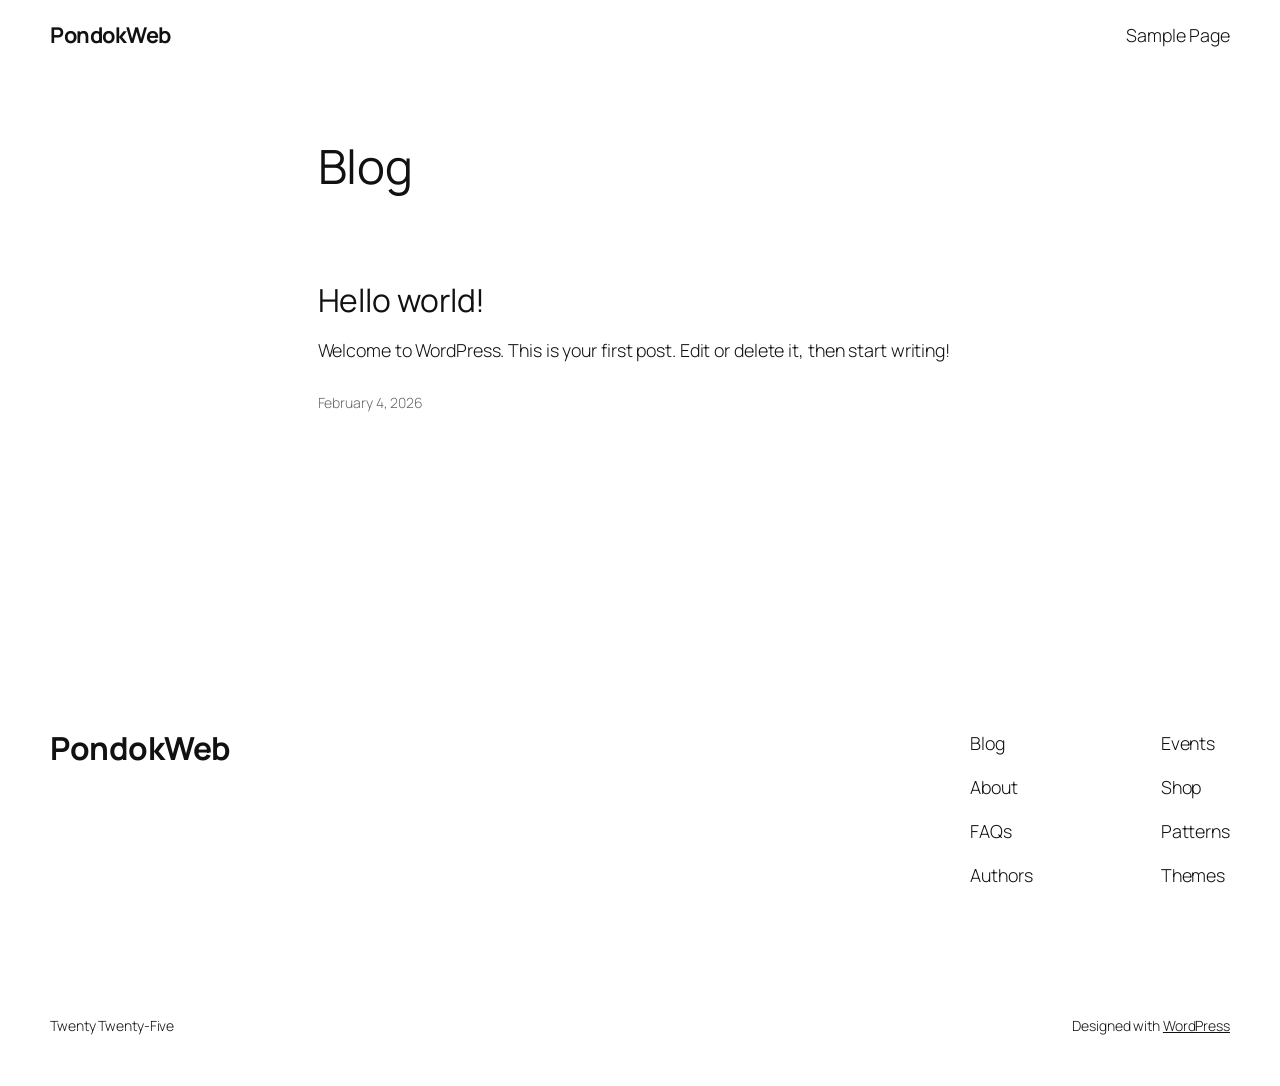
<file: index.html>
<!DOCTYPE html>
<html lang="en-US">
<head><meta charset="UTF-8">
	
	<meta name="viewport" content="width=device-width, initial-scale=1">
<meta name="robots" content="max-image-preview:large">
	<style>img:is([sizes="auto" i], [sizes^="auto," i]) { contain-intrinsic-size: 3000px 1500px }</style>
	<title>PondokWeb</title>
<link rel="alternate" type="application/rss+xml" title="PondokWeb » Feed" href="https://fathrma.github.io/pondokweb/index.php/feed/">
<link rel="alternate" type="application/rss+xml" title="PondokWeb » Comments Feed" href="https://fathrma.github.io/pondokweb/index.php/comments/feed/">
<script>
window._wpemojiSettings = {"baseUrl":"https:\/\/s.w.org\/images\/core\/emoji\/16.0.1\/72x72\/","ext":".png","svgUrl":"https:\/\/s.w.org\/images\/core\/emoji\/16.0.1\/svg\/","svgExt":".svg","source":{"concatemoji":"https:\/\/fathrma.github.io\/pondokweb\/wp-includes\/js\/wp-emoji-release.min.js?ver=6.8.2"}};
/*! This file is auto-generated */
!function(s,n){var o,i,e;function c(e){try{var t={supportTests:e,timestamp:(new Date).valueOf()};sessionStorage.setItem(o,JSON.stringify(t))}catch(e){}}function p(e,t,n){e.clearRect(0,0,e.canvas.width,e.canvas.height),e.fillText(t,0,0);var t=new Uint32Array(e.getImageData(0,0,e.canvas.width,e.canvas.height).data),a=(e.clearRect(0,0,e.canvas.width,e.canvas.height),e.fillText(n,0,0),new Uint32Array(e.getImageData(0,0,e.canvas.width,e.canvas.height).data));return t.every(function(e,t){return e===a[t]})}function u(e,t){e.clearRect(0,0,e.canvas.width,e.canvas.height),e.fillText(t,0,0);for(var n=e.getImageData(16,16,1,1),a=0;a<n.data.length;a++)if(0!==n.data[a])return!1;return!0}function f(e,t,n,a){switch(t){case"flag":return n(e,"\ud83c\udff3\ufe0f\u200d\u26a7\ufe0f","\ud83c\udff3\ufe0f\u200b\u26a7\ufe0f")?!1:!n(e,"\ud83c\udde8\ud83c\uddf6","\ud83c\udde8\u200b\ud83c\uddf6")&&!n(e,"\ud83c\udff4\udb40\udc67\udb40\udc62\udb40\udc65\udb40\udc6e\udb40\udc67\udb40\udc7f","\ud83c\udff4\u200b\udb40\udc67\u200b\udb40\udc62\u200b\udb40\udc65\u200b\udb40\udc6e\u200b\udb40\udc67\u200b\udb40\udc7f");case"emoji":return!a(e,"\ud83e\udedf")}return!1}function g(e,t,n,a){var r="undefined"!=typeof WorkerGlobalScope&&self instanceof WorkerGlobalScope?new OffscreenCanvas(300,150):s.createElement("canvas"),o=r.getContext("2d",{willReadFrequently:!0}),i=(o.textBaseline="top",o.font="600 32px Arial",{});return e.forEach(function(e){i[e]=t(o,e,n,a)}),i}function t(e){var t=s.createElement("script");t.src=e,t.defer=!0,s.head.appendChild(t)}"undefined"!=typeof Promise&&(o="wpEmojiSettingsSupports",i=["flag","emoji"],n.supports={everything:!0,everythingExceptFlag:!0},e=new Promise(function(e){s.addEventListener("DOMContentLoaded",e,{once:!0})}),new Promise(function(t){var n=function(){try{var e=JSON.parse(sessionStorage.getItem(o));if("object"==typeof e&&"number"==typeof e.timestamp&&(new Date).valueOf()<e.timestamp+604800&&"object"==typeof e.supportTests)return e.supportTests}catch(e){}return null}();if(!n){if("undefined"!=typeof Worker&&"undefined"!=typeof OffscreenCanvas&&"undefined"!=typeof URL&&URL.createObjectURL&&"undefined"!=typeof Blob)try{var e="postMessage("+g.toString()+"("+[JSON.stringify(i),f.toString(),p.toString(),u.toString()].join(",")+"));",a=new Blob([e],{type:"text/javascript"}),r=new Worker(URL.createObjectURL(a),{name:"wpTestEmojiSupports"});return void(r.onmessage=function(e){c(n=e.data),r.terminate(),t(n)})}catch(e){}c(n=g(i,f,p,u))}t(n)}).then(function(e){for(var t in e)n.supports[t]=e[t],n.supports.everything=n.supports.everything&&n.supports[t],"flag"!==t&&(n.supports.everythingExceptFlag=n.supports.everythingExceptFlag&&n.supports[t]);n.supports.everythingExceptFlag=n.supports.everythingExceptFlag&&!n.supports.flag,n.DOMReady=!1,n.readyCallback=function(){n.DOMReady=!0}}).then(function(){return e}).then(function(){var e;n.supports.everything||(n.readyCallback(),(e=n.source||{}).concatemoji?t(e.concatemoji):e.wpemoji&&e.twemoji&&(t(e.twemoji),t(e.wpemoji)))}))}((window,document),window._wpemojiSettings);
</script>
<style id="wp-block-site-title-inline-css">
.wp-block-site-title{box-sizing:border-box}.wp-block-site-title :where(a){color:inherit;font-family:inherit;font-size:inherit;font-style:inherit;font-weight:inherit;letter-spacing:inherit;line-height:inherit;text-decoration:inherit}
</style>
<style id="wp-block-page-list-inline-css">
.wp-block-navigation .wp-block-page-list{align-items:var(--navigation-layout-align,initial);background-color:inherit;display:flex;flex-direction:var(--navigation-layout-direction,initial);flex-wrap:var(--navigation-layout-wrap,wrap);justify-content:var(--navigation-layout-justify,initial)}.wp-block-navigation .wp-block-navigation-item{background-color:inherit}.wp-block-page-list{box-sizing:border-box}
</style>
<link rel="stylesheet" id="wp-block-navigation-css" href="https://fathrma.github.io/pondokweb/wp-includes/blocks/navigation/style.min.css?ver=6.8.2" media="all">
<style id="wp-block-group-inline-css">
.wp-block-group{box-sizing:border-box}:where(.wp-block-group.wp-block-group-is-layout-constrained){position:relative}
</style>
<style id="wp-block-heading-inline-css">
h1.has-background,h2.has-background,h3.has-background,h4.has-background,h5.has-background,h6.has-background{padding:1.25em 2.375em}h1.has-text-align-left[style*=writing-mode]:where([style*=vertical-lr]),h1.has-text-align-right[style*=writing-mode]:where([style*=vertical-rl]),h2.has-text-align-left[style*=writing-mode]:where([style*=vertical-lr]),h2.has-text-align-right[style*=writing-mode]:where([style*=vertical-rl]),h3.has-text-align-left[style*=writing-mode]:where([style*=vertical-lr]),h3.has-text-align-right[style*=writing-mode]:where([style*=vertical-rl]),h4.has-text-align-left[style*=writing-mode]:where([style*=vertical-lr]),h4.has-text-align-right[style*=writing-mode]:where([style*=vertical-rl]),h5.has-text-align-left[style*=writing-mode]:where([style*=vertical-lr]),h5.has-text-align-right[style*=writing-mode]:where([style*=vertical-rl]),h6.has-text-align-left[style*=writing-mode]:where([style*=vertical-lr]),h6.has-text-align-right[style*=writing-mode]:where([style*=vertical-rl]){rotate:180deg}
</style>
<style id="wp-block-post-featured-image-inline-css">
.wp-block-post-featured-image{margin-left:0;margin-right:0}.wp-block-post-featured-image a{display:block;height:100%}.wp-block-post-featured-image :where(img){box-sizing:border-box;height:auto;max-width:100%;vertical-align:bottom;width:100%}.wp-block-post-featured-image.alignfull img,.wp-block-post-featured-image.alignwide img{width:100%}.wp-block-post-featured-image .wp-block-post-featured-image__overlay.has-background-dim{background-color:#000;inset:0;position:absolute}.wp-block-post-featured-image{position:relative}.wp-block-post-featured-image .wp-block-post-featured-image__overlay.has-background-gradient{background-color:initial}.wp-block-post-featured-image .wp-block-post-featured-image__overlay.has-background-dim-0{opacity:0}.wp-block-post-featured-image .wp-block-post-featured-image__overlay.has-background-dim-10{opacity:.1}.wp-block-post-featured-image .wp-block-post-featured-image__overlay.has-background-dim-20{opacity:.2}.wp-block-post-featured-image .wp-block-post-featured-image__overlay.has-background-dim-30{opacity:.3}.wp-block-post-featured-image .wp-block-post-featured-image__overlay.has-background-dim-40{opacity:.4}.wp-block-post-featured-image .wp-block-post-featured-image__overlay.has-background-dim-50{opacity:.5}.wp-block-post-featured-image .wp-block-post-featured-image__overlay.has-background-dim-60{opacity:.6}.wp-block-post-featured-image .wp-block-post-featured-image__overlay.has-background-dim-70{opacity:.7}.wp-block-post-featured-image .wp-block-post-featured-image__overlay.has-background-dim-80{opacity:.8}.wp-block-post-featured-image .wp-block-post-featured-image__overlay.has-background-dim-90{opacity:.9}.wp-block-post-featured-image .wp-block-post-featured-image__overlay.has-background-dim-100{opacity:1}.wp-block-post-featured-image:where(.alignleft,.alignright){width:100%}
</style>
<style id="wp-block-post-title-inline-css">
.wp-block-post-title{box-sizing:border-box;word-break:break-word}.wp-block-post-title :where(a){display:inline-block;font-family:inherit;font-size:inherit;font-style:inherit;font-weight:inherit;letter-spacing:inherit;line-height:inherit;text-decoration:inherit}
</style>
<style id="wp-block-paragraph-inline-css">
.is-small-text{font-size:.875em}.is-regular-text{font-size:1em}.is-large-text{font-size:2.25em}.is-larger-text{font-size:3em}.has-drop-cap:not(:focus):first-letter{float:left;font-size:8.4em;font-style:normal;font-weight:100;line-height:.68;margin:.05em .1em 0 0;text-transform:uppercase}body.rtl .has-drop-cap:not(:focus):first-letter{float:none;margin-left:.1em}p.has-drop-cap.has-background{overflow:hidden}:root :where(p.has-background){padding:1.25em 2.375em}:where(p.has-text-color:not(.has-link-color)) a{color:inherit}p.has-text-align-left[style*="writing-mode:vertical-lr"],p.has-text-align-right[style*="writing-mode:vertical-rl"]{rotate:180deg}
</style>
<style id="wp-block-post-content-inline-css">
.wp-block-post-content{display:flow-root}
</style>
<style id="wp-block-post-date-inline-css">
.wp-block-post-date{box-sizing:border-box}
</style>
<style id="wp-block-post-template-inline-css">
.wp-block-post-template{box-sizing:border-box;list-style:none;margin-bottom:0;margin-top:0;max-width:100%;padding:0}.wp-block-post-template.is-flex-container{display:flex;flex-direction:row;flex-wrap:wrap;gap:1.25em}.wp-block-post-template.is-flex-container>li{margin:0;width:100%}@media (min-width:600px){.wp-block-post-template.is-flex-container.is-flex-container.columns-2>li{width:calc(50% - .625em)}.wp-block-post-template.is-flex-container.is-flex-container.columns-3>li{width:calc(33.33333% - .83333em)}.wp-block-post-template.is-flex-container.is-flex-container.columns-4>li{width:calc(25% - .9375em)}.wp-block-post-template.is-flex-container.is-flex-container.columns-5>li{width:calc(20% - 1em)}.wp-block-post-template.is-flex-container.is-flex-container.columns-6>li{width:calc(16.66667% - 1.04167em)}}@media (max-width:600px){.wp-block-post-template-is-layout-grid.wp-block-post-template-is-layout-grid.wp-block-post-template-is-layout-grid.wp-block-post-template-is-layout-grid{grid-template-columns:1fr}}.wp-block-post-template-is-layout-constrained>li>.alignright,.wp-block-post-template-is-layout-flow>li>.alignright{float:right;margin-inline-end:0;margin-inline-start:2em}.wp-block-post-template-is-layout-constrained>li>.alignleft,.wp-block-post-template-is-layout-flow>li>.alignleft{float:left;margin-inline-end:2em;margin-inline-start:0}.wp-block-post-template-is-layout-constrained>li>.aligncenter,.wp-block-post-template-is-layout-flow>li>.aligncenter{margin-inline-end:auto;margin-inline-start:auto}
</style>
<style id="wp-block-query-pagination-inline-css">
.wp-block-query-pagination.is-content-justification-space-between>.wp-block-query-pagination-next:last-of-type{margin-inline-start:auto}.wp-block-query-pagination.is-content-justification-space-between>.wp-block-query-pagination-previous:first-child{margin-inline-end:auto}.wp-block-query-pagination .wp-block-query-pagination-previous-arrow{display:inline-block;margin-right:1ch}.wp-block-query-pagination .wp-block-query-pagination-previous-arrow:not(.is-arrow-chevron){transform:scaleX(1)}.wp-block-query-pagination .wp-block-query-pagination-next-arrow{display:inline-block;margin-left:1ch}.wp-block-query-pagination .wp-block-query-pagination-next-arrow:not(.is-arrow-chevron){transform:scaleX(1)}.wp-block-query-pagination.aligncenter{justify-content:center}
</style>
<style id="wp-block-site-logo-inline-css">
.wp-block-site-logo{box-sizing:border-box;line-height:0}.wp-block-site-logo a{display:inline-block;line-height:0}.wp-block-site-logo.is-default-size img{height:auto;width:120px}.wp-block-site-logo img{height:auto;max-width:100%}.wp-block-site-logo a,.wp-block-site-logo img{border-radius:inherit}.wp-block-site-logo.aligncenter{margin-left:auto;margin-right:auto;text-align:center}:root :where(.wp-block-site-logo.is-style-rounded){border-radius:9999px}
</style>
<style id="wp-block-site-tagline-inline-css">
.wp-block-site-tagline{box-sizing:border-box}
</style>
<style id="wp-block-spacer-inline-css">
.wp-block-spacer{clear:both}
</style>
<style id="wp-block-columns-inline-css">
.wp-block-columns{align-items:normal!important;box-sizing:border-box;display:flex;flex-wrap:wrap!important}@media (min-width:782px){.wp-block-columns{flex-wrap:nowrap!important}}.wp-block-columns.are-vertically-aligned-top{align-items:flex-start}.wp-block-columns.are-vertically-aligned-center{align-items:center}.wp-block-columns.are-vertically-aligned-bottom{align-items:flex-end}@media (max-width:781px){.wp-block-columns:not(.is-not-stacked-on-mobile)>.wp-block-column{flex-basis:100%!important}}@media (min-width:782px){.wp-block-columns:not(.is-not-stacked-on-mobile)>.wp-block-column{flex-basis:0;flex-grow:1}.wp-block-columns:not(.is-not-stacked-on-mobile)>.wp-block-column[style*=flex-basis]{flex-grow:0}}.wp-block-columns.is-not-stacked-on-mobile{flex-wrap:nowrap!important}.wp-block-columns.is-not-stacked-on-mobile>.wp-block-column{flex-basis:0;flex-grow:1}.wp-block-columns.is-not-stacked-on-mobile>.wp-block-column[style*=flex-basis]{flex-grow:0}:where(.wp-block-columns){margin-bottom:1.75em}:where(.wp-block-columns.has-background){padding:1.25em 2.375em}.wp-block-column{flex-grow:1;min-width:0;overflow-wrap:break-word;word-break:break-word}.wp-block-column.is-vertically-aligned-top{align-self:flex-start}.wp-block-column.is-vertically-aligned-center{align-self:center}.wp-block-column.is-vertically-aligned-bottom{align-self:flex-end}.wp-block-column.is-vertically-aligned-stretch{align-self:stretch}.wp-block-column.is-vertically-aligned-bottom,.wp-block-column.is-vertically-aligned-center,.wp-block-column.is-vertically-aligned-top{width:100%}
</style>
<style id="wp-block-navigation-link-inline-css">
.wp-block-navigation .wp-block-navigation-item__label{overflow-wrap:break-word}.wp-block-navigation .wp-block-navigation-item__description{display:none}.link-ui-tools{border-top:1px solid #f0f0f0;padding:8px}.link-ui-block-inserter{padding-top:8px}.link-ui-block-inserter__back{margin-left:8px;text-transform:uppercase}
</style>
<style id="wp-emoji-styles-inline-css">

	img.wp-smiley, img.emoji {
		display: inline !important;
		border: none !important;
		box-shadow: none !important;
		height: 1em !important;
		width: 1em !important;
		margin: 0 0.07em !important;
		vertical-align: -0.1em !important;
		background: none !important;
		padding: 0 !important;
	}
</style>
<style id="wp-block-library-inline-css">
:root{--wp-admin-theme-color:#007cba;--wp-admin-theme-color--rgb:0,124,186;--wp-admin-theme-color-darker-10:#006ba1;--wp-admin-theme-color-darker-10--rgb:0,107,161;--wp-admin-theme-color-darker-20:#005a87;--wp-admin-theme-color-darker-20--rgb:0,90,135;--wp-admin-border-width-focus:2px;--wp-block-synced-color:#7a00df;--wp-block-synced-color--rgb:122,0,223;--wp-bound-block-color:var(--wp-block-synced-color)}@media (min-resolution:192dpi){:root{--wp-admin-border-width-focus:1.5px}}.wp-element-button{cursor:pointer}:root{--wp--preset--font-size--normal:16px;--wp--preset--font-size--huge:42px}:root .has-very-light-gray-background-color{background-color:#eee}:root .has-very-dark-gray-background-color{background-color:#313131}:root .has-very-light-gray-color{color:#eee}:root .has-very-dark-gray-color{color:#313131}:root .has-vivid-green-cyan-to-vivid-cyan-blue-gradient-background{background:linear-gradient(135deg,#00d084,#0693e3)}:root .has-purple-crush-gradient-background{background:linear-gradient(135deg,#34e2e4,#4721fb 50%,#ab1dfe)}:root .has-hazy-dawn-gradient-background{background:linear-gradient(135deg,#faaca8,#dad0ec)}:root .has-subdued-olive-gradient-background{background:linear-gradient(135deg,#fafae1,#67a671)}:root .has-atomic-cream-gradient-background{background:linear-gradient(135deg,#fdd79a,#004a59)}:root .has-nightshade-gradient-background{background:linear-gradient(135deg,#330968,#31cdcf)}:root .has-midnight-gradient-background{background:linear-gradient(135deg,#020381,#2874fc)}.has-regular-font-size{font-size:1em}.has-larger-font-size{font-size:2.625em}.has-normal-font-size{font-size:var(--wp--preset--font-size--normal)}.has-huge-font-size{font-size:var(--wp--preset--font-size--huge)}.has-text-align-center{text-align:center}.has-text-align-left{text-align:left}.has-text-align-right{text-align:right}#end-resizable-editor-section{display:none}.aligncenter{clear:both}.items-justified-left{justify-content:flex-start}.items-justified-center{justify-content:center}.items-justified-right{justify-content:flex-end}.items-justified-space-between{justify-content:space-between}.screen-reader-text{border:0;clip-path:inset(50%);height:1px;margin:-1px;overflow:hidden;padding:0;position:absolute;width:1px;word-wrap:normal!important}.screen-reader-text:focus{background-color:#ddd;clip-path:none;color:#444;display:block;font-size:1em;height:auto;left:5px;line-height:normal;padding:15px 23px 14px;text-decoration:none;top:5px;width:auto;z-index:100000}html :where(.has-border-color){border-style:solid}html :where([style*=border-top-color]){border-top-style:solid}html :where([style*=border-right-color]){border-right-style:solid}html :where([style*=border-bottom-color]){border-bottom-style:solid}html :where([style*=border-left-color]){border-left-style:solid}html :where([style*=border-width]){border-style:solid}html :where([style*=border-top-width]){border-top-style:solid}html :where([style*=border-right-width]){border-right-style:solid}html :where([style*=border-bottom-width]){border-bottom-style:solid}html :where([style*=border-left-width]){border-left-style:solid}html :where(img[class*=wp-image-]){height:auto;max-width:100%}:where(figure){margin:0 0 1em}html :where(.is-position-sticky){--wp-admin--admin-bar--position-offset:var(--wp-admin--admin-bar--height,0px)}@media screen and (max-width:600px){html :where(.is-position-sticky){--wp-admin--admin-bar--position-offset:0px}}
</style>
<style id="global-styles-inline-css">
:root{--wp--preset--aspect-ratio--square: 1;--wp--preset--aspect-ratio--4-3: 4/3;--wp--preset--aspect-ratio--3-4: 3/4;--wp--preset--aspect-ratio--3-2: 3/2;--wp--preset--aspect-ratio--2-3: 2/3;--wp--preset--aspect-ratio--16-9: 16/9;--wp--preset--aspect-ratio--9-16: 9/16;--wp--preset--color--black: #000000;--wp--preset--color--cyan-bluish-gray: #abb8c3;--wp--preset--color--white: #ffffff;--wp--preset--color--pale-pink: #f78da7;--wp--preset--color--vivid-red: #cf2e2e;--wp--preset--color--luminous-vivid-orange: #ff6900;--wp--preset--color--luminous-vivid-amber: #fcb900;--wp--preset--color--light-green-cyan: #7bdcb5;--wp--preset--color--vivid-green-cyan: #00d084;--wp--preset--color--pale-cyan-blue: #8ed1fc;--wp--preset--color--vivid-cyan-blue: #0693e3;--wp--preset--color--vivid-purple: #9b51e0;--wp--preset--color--base: #FFFFFF;--wp--preset--color--contrast: #111111;--wp--preset--color--accent-1: #FFEE58;--wp--preset--color--accent-2: #F6CFF4;--wp--preset--color--accent-3: #503AA8;--wp--preset--color--accent-4: #686868;--wp--preset--color--accent-5: #FBFAF3;--wp--preset--color--accent-6: color-mix(in srgb, currentColor 20%, transparent);--wp--preset--gradient--vivid-cyan-blue-to-vivid-purple: linear-gradient(135deg,rgba(6,147,227,1) 0%,rgb(155,81,224) 100%);--wp--preset--gradient--light-green-cyan-to-vivid-green-cyan: linear-gradient(135deg,rgb(122,220,180) 0%,rgb(0,208,130) 100%);--wp--preset--gradient--luminous-vivid-amber-to-luminous-vivid-orange: linear-gradient(135deg,rgba(252,185,0,1) 0%,rgba(255,105,0,1) 100%);--wp--preset--gradient--luminous-vivid-orange-to-vivid-red: linear-gradient(135deg,rgba(255,105,0,1) 0%,rgb(207,46,46) 100%);--wp--preset--gradient--very-light-gray-to-cyan-bluish-gray: linear-gradient(135deg,rgb(238,238,238) 0%,rgb(169,184,195) 100%);--wp--preset--gradient--cool-to-warm-spectrum: linear-gradient(135deg,rgb(74,234,220) 0%,rgb(151,120,209) 20%,rgb(207,42,186) 40%,rgb(238,44,130) 60%,rgb(251,105,98) 80%,rgb(254,248,76) 100%);--wp--preset--gradient--blush-light-purple: linear-gradient(135deg,rgb(255,206,236) 0%,rgb(152,150,240) 100%);--wp--preset--gradient--blush-bordeaux: linear-gradient(135deg,rgb(254,205,165) 0%,rgb(254,45,45) 50%,rgb(107,0,62) 100%);--wp--preset--gradient--luminous-dusk: linear-gradient(135deg,rgb(255,203,112) 0%,rgb(199,81,192) 50%,rgb(65,88,208) 100%);--wp--preset--gradient--pale-ocean: linear-gradient(135deg,rgb(255,245,203) 0%,rgb(182,227,212) 50%,rgb(51,167,181) 100%);--wp--preset--gradient--electric-grass: linear-gradient(135deg,rgb(202,248,128) 0%,rgb(113,206,126) 100%);--wp--preset--gradient--midnight: linear-gradient(135deg,rgb(2,3,129) 0%,rgb(40,116,252) 100%);--wp--preset--font-size--small: 0.875rem;--wp--preset--font-size--medium: clamp(1rem, 1rem + ((1vw - 0.2rem) * 0.196), 1.125rem);--wp--preset--font-size--large: clamp(1.125rem, 1.125rem + ((1vw - 0.2rem) * 0.392), 1.375rem);--wp--preset--font-size--x-large: clamp(1.75rem, 1.75rem + ((1vw - 0.2rem) * 0.392), 2rem);--wp--preset--font-size--xx-large: clamp(2.15rem, 2.15rem + ((1vw - 0.2rem) * 1.333), 3rem);--wp--preset--font-family--manrope: Manrope, sans-serif;--wp--preset--font-family--fira-code: "Fira Code", monospace;--wp--preset--spacing--20: 10px;--wp--preset--spacing--30: 20px;--wp--preset--spacing--40: 30px;--wp--preset--spacing--50: clamp(30px, 5vw, 50px);--wp--preset--spacing--60: clamp(30px, 7vw, 70px);--wp--preset--spacing--70: clamp(50px, 7vw, 90px);--wp--preset--spacing--80: clamp(70px, 10vw, 140px);--wp--preset--shadow--natural: 6px 6px 9px rgba(0, 0, 0, 0.2);--wp--preset--shadow--deep: 12px 12px 50px rgba(0, 0, 0, 0.4);--wp--preset--shadow--sharp: 6px 6px 0px rgba(0, 0, 0, 0.2);--wp--preset--shadow--outlined: 6px 6px 0px -3px rgba(255, 255, 255, 1), 6px 6px rgba(0, 0, 0, 1);--wp--preset--shadow--crisp: 6px 6px 0px rgba(0, 0, 0, 1);}:root { --wp--style--global--content-size: 645px;--wp--style--global--wide-size: 1340px; }:where(body) { margin: 0; }.wp-site-blocks { padding-top: var(--wp--style--root--padding-top); padding-bottom: var(--wp--style--root--padding-bottom); }.has-global-padding { padding-right: var(--wp--style--root--padding-right); padding-left: var(--wp--style--root--padding-left); }.has-global-padding > .alignfull { margin-right: calc(var(--wp--style--root--padding-right) * -1); margin-left: calc(var(--wp--style--root--padding-left) * -1); }.has-global-padding :where(:not(.alignfull.is-layout-flow) > .has-global-padding:not(.wp-block-block, .alignfull)) { padding-right: 0; padding-left: 0; }.has-global-padding :where(:not(.alignfull.is-layout-flow) > .has-global-padding:not(.wp-block-block, .alignfull)) > .alignfull { margin-left: 0; margin-right: 0; }.wp-site-blocks > .alignleft { float: left; margin-right: 2em; }.wp-site-blocks > .alignright { float: right; margin-left: 2em; }.wp-site-blocks > .aligncenter { justify-content: center; margin-left: auto; margin-right: auto; }:where(.wp-site-blocks) > * { margin-block-start: 1.2rem; margin-block-end: 0; }:where(.wp-site-blocks) > :first-child { margin-block-start: 0; }:where(.wp-site-blocks) > :last-child { margin-block-end: 0; }:root { --wp--style--block-gap: 1.2rem; }:root :where(.is-layout-flow) > :first-child{margin-block-start: 0;}:root :where(.is-layout-flow) > :last-child{margin-block-end: 0;}:root :where(.is-layout-flow) > *{margin-block-start: 1.2rem;margin-block-end: 0;}:root :where(.is-layout-constrained) > :first-child{margin-block-start: 0;}:root :where(.is-layout-constrained) > :last-child{margin-block-end: 0;}:root :where(.is-layout-constrained) > *{margin-block-start: 1.2rem;margin-block-end: 0;}:root :where(.is-layout-flex){gap: 1.2rem;}:root :where(.is-layout-grid){gap: 1.2rem;}.is-layout-flow > .alignleft{float: left;margin-inline-start: 0;margin-inline-end: 2em;}.is-layout-flow > .alignright{float: right;margin-inline-start: 2em;margin-inline-end: 0;}.is-layout-flow > .aligncenter{margin-left: auto !important;margin-right: auto !important;}.is-layout-constrained > .alignleft{float: left;margin-inline-start: 0;margin-inline-end: 2em;}.is-layout-constrained > .alignright{float: right;margin-inline-start: 2em;margin-inline-end: 0;}.is-layout-constrained > .aligncenter{margin-left: auto !important;margin-right: auto !important;}.is-layout-constrained > :where(:not(.alignleft):not(.alignright):not(.alignfull)){max-width: var(--wp--style--global--content-size);margin-left: auto !important;margin-right: auto !important;}.is-layout-constrained > .alignwide{max-width: var(--wp--style--global--wide-size);}body .is-layout-flex{display: flex;}.is-layout-flex{flex-wrap: wrap;align-items: center;}.is-layout-flex > :is(*, div){margin: 0;}body .is-layout-grid{display: grid;}.is-layout-grid > :is(*, div){margin: 0;}body{background-color: var(--wp--preset--color--base);color: var(--wp--preset--color--contrast);font-family: var(--wp--preset--font-family--manrope);font-size: var(--wp--preset--font-size--large);font-weight: 300;letter-spacing: -0.1px;line-height: 1.4;--wp--style--root--padding-top: 0px;--wp--style--root--padding-right: var(--wp--preset--spacing--50);--wp--style--root--padding-bottom: 0px;--wp--style--root--padding-left: var(--wp--preset--spacing--50);}a:where(:not(.wp-element-button)){color: currentColor;text-decoration: underline;}:root :where(a:where(:not(.wp-element-button)):hover){text-decoration: none;}h1, h2, h3, h4, h5, h6{font-weight: 400;letter-spacing: -0.1px;line-height: 1.125;}h1{font-size: var(--wp--preset--font-size--xx-large);}h2{font-size: var(--wp--preset--font-size--x-large);}h3{font-size: var(--wp--preset--font-size--large);}h4{font-size: var(--wp--preset--font-size--medium);}h5{font-size: var(--wp--preset--font-size--small);letter-spacing: 0.5px;}h6{font-size: var(--wp--preset--font-size--small);font-weight: 700;letter-spacing: 1.4px;text-transform: uppercase;}:root :where(.wp-element-button, .wp-block-button__link){background-color: var(--wp--preset--color--contrast);border-width: 0;color: var(--wp--preset--color--base);font-family: inherit;font-size: var(--wp--preset--font-size--medium);line-height: inherit;padding-top: 1rem;padding-right: 2.25rem;padding-bottom: 1rem;padding-left: 2.25rem;text-decoration: none;}:root :where(.wp-element-button:hover, .wp-block-button__link:hover){background-color: color-mix(in srgb, var(--wp--preset--color--contrast) 85%, transparent);border-color: transparent;color: var(--wp--preset--color--base);}:root :where(.wp-element-button:focus, .wp-block-button__link:focus){outline-color: var(--wp--preset--color--accent-4);outline-offset: 2px;}:root :where(.wp-element-caption, .wp-block-audio figcaption, .wp-block-embed figcaption, .wp-block-gallery figcaption, .wp-block-image figcaption, .wp-block-table figcaption, .wp-block-video figcaption){font-size: var(--wp--preset--font-size--small);line-height: 1.4;}.has-black-color{color: var(--wp--preset--color--black) !important;}.has-cyan-bluish-gray-color{color: var(--wp--preset--color--cyan-bluish-gray) !important;}.has-white-color{color: var(--wp--preset--color--white) !important;}.has-pale-pink-color{color: var(--wp--preset--color--pale-pink) !important;}.has-vivid-red-color{color: var(--wp--preset--color--vivid-red) !important;}.has-luminous-vivid-orange-color{color: var(--wp--preset--color--luminous-vivid-orange) !important;}.has-luminous-vivid-amber-color{color: var(--wp--preset--color--luminous-vivid-amber) !important;}.has-light-green-cyan-color{color: var(--wp--preset--color--light-green-cyan) !important;}.has-vivid-green-cyan-color{color: var(--wp--preset--color--vivid-green-cyan) !important;}.has-pale-cyan-blue-color{color: var(--wp--preset--color--pale-cyan-blue) !important;}.has-vivid-cyan-blue-color{color: var(--wp--preset--color--vivid-cyan-blue) !important;}.has-vivid-purple-color{color: var(--wp--preset--color--vivid-purple) !important;}.has-base-color{color: var(--wp--preset--color--base) !important;}.has-contrast-color{color: var(--wp--preset--color--contrast) !important;}.has-accent-1-color{color: var(--wp--preset--color--accent-1) !important;}.has-accent-2-color{color: var(--wp--preset--color--accent-2) !important;}.has-accent-3-color{color: var(--wp--preset--color--accent-3) !important;}.has-accent-4-color{color: var(--wp--preset--color--accent-4) !important;}.has-accent-5-color{color: var(--wp--preset--color--accent-5) !important;}.has-accent-6-color{color: var(--wp--preset--color--accent-6) !important;}.has-black-background-color{background-color: var(--wp--preset--color--black) !important;}.has-cyan-bluish-gray-background-color{background-color: var(--wp--preset--color--cyan-bluish-gray) !important;}.has-white-background-color{background-color: var(--wp--preset--color--white) !important;}.has-pale-pink-background-color{background-color: var(--wp--preset--color--pale-pink) !important;}.has-vivid-red-background-color{background-color: var(--wp--preset--color--vivid-red) !important;}.has-luminous-vivid-orange-background-color{background-color: var(--wp--preset--color--luminous-vivid-orange) !important;}.has-luminous-vivid-amber-background-color{background-color: var(--wp--preset--color--luminous-vivid-amber) !important;}.has-light-green-cyan-background-color{background-color: var(--wp--preset--color--light-green-cyan) !important;}.has-vivid-green-cyan-background-color{background-color: var(--wp--preset--color--vivid-green-cyan) !important;}.has-pale-cyan-blue-background-color{background-color: var(--wp--preset--color--pale-cyan-blue) !important;}.has-vivid-cyan-blue-background-color{background-color: var(--wp--preset--color--vivid-cyan-blue) !important;}.has-vivid-purple-background-color{background-color: var(--wp--preset--color--vivid-purple) !important;}.has-base-background-color{background-color: var(--wp--preset--color--base) !important;}.has-contrast-background-color{background-color: var(--wp--preset--color--contrast) !important;}.has-accent-1-background-color{background-color: var(--wp--preset--color--accent-1) !important;}.has-accent-2-background-color{background-color: var(--wp--preset--color--accent-2) !important;}.has-accent-3-background-color{background-color: var(--wp--preset--color--accent-3) !important;}.has-accent-4-background-color{background-color: var(--wp--preset--color--accent-4) !important;}.has-accent-5-background-color{background-color: var(--wp--preset--color--accent-5) !important;}.has-accent-6-background-color{background-color: var(--wp--preset--color--accent-6) !important;}.has-black-border-color{border-color: var(--wp--preset--color--black) !important;}.has-cyan-bluish-gray-border-color{border-color: var(--wp--preset--color--cyan-bluish-gray) !important;}.has-white-border-color{border-color: var(--wp--preset--color--white) !important;}.has-pale-pink-border-color{border-color: var(--wp--preset--color--pale-pink) !important;}.has-vivid-red-border-color{border-color: var(--wp--preset--color--vivid-red) !important;}.has-luminous-vivid-orange-border-color{border-color: var(--wp--preset--color--luminous-vivid-orange) !important;}.has-luminous-vivid-amber-border-color{border-color: var(--wp--preset--color--luminous-vivid-amber) !important;}.has-light-green-cyan-border-color{border-color: var(--wp--preset--color--light-green-cyan) !important;}.has-vivid-green-cyan-border-color{border-color: var(--wp--preset--color--vivid-green-cyan) !important;}.has-pale-cyan-blue-border-color{border-color: var(--wp--preset--color--pale-cyan-blue) !important;}.has-vivid-cyan-blue-border-color{border-color: var(--wp--preset--color--vivid-cyan-blue) !important;}.has-vivid-purple-border-color{border-color: var(--wp--preset--color--vivid-purple) !important;}.has-base-border-color{border-color: var(--wp--preset--color--base) !important;}.has-contrast-border-color{border-color: var(--wp--preset--color--contrast) !important;}.has-accent-1-border-color{border-color: var(--wp--preset--color--accent-1) !important;}.has-accent-2-border-color{border-color: var(--wp--preset--color--accent-2) !important;}.has-accent-3-border-color{border-color: var(--wp--preset--color--accent-3) !important;}.has-accent-4-border-color{border-color: var(--wp--preset--color--accent-4) !important;}.has-accent-5-border-color{border-color: var(--wp--preset--color--accent-5) !important;}.has-accent-6-border-color{border-color: var(--wp--preset--color--accent-6) !important;}.has-vivid-cyan-blue-to-vivid-purple-gradient-background{background: var(--wp--preset--gradient--vivid-cyan-blue-to-vivid-purple) !important;}.has-light-green-cyan-to-vivid-green-cyan-gradient-background{background: var(--wp--preset--gradient--light-green-cyan-to-vivid-green-cyan) !important;}.has-luminous-vivid-amber-to-luminous-vivid-orange-gradient-background{background: var(--wp--preset--gradient--luminous-vivid-amber-to-luminous-vivid-orange) !important;}.has-luminous-vivid-orange-to-vivid-red-gradient-background{background: var(--wp--preset--gradient--luminous-vivid-orange-to-vivid-red) !important;}.has-very-light-gray-to-cyan-bluish-gray-gradient-background{background: var(--wp--preset--gradient--very-light-gray-to-cyan-bluish-gray) !important;}.has-cool-to-warm-spectrum-gradient-background{background: var(--wp--preset--gradient--cool-to-warm-spectrum) !important;}.has-blush-light-purple-gradient-background{background: var(--wp--preset--gradient--blush-light-purple) !important;}.has-blush-bordeaux-gradient-background{background: var(--wp--preset--gradient--blush-bordeaux) !important;}.has-luminous-dusk-gradient-background{background: var(--wp--preset--gradient--luminous-dusk) !important;}.has-pale-ocean-gradient-background{background: var(--wp--preset--gradient--pale-ocean) !important;}.has-electric-grass-gradient-background{background: var(--wp--preset--gradient--electric-grass) !important;}.has-midnight-gradient-background{background: var(--wp--preset--gradient--midnight) !important;}.has-small-font-size{font-size: var(--wp--preset--font-size--small) !important;}.has-medium-font-size{font-size: var(--wp--preset--font-size--medium) !important;}.has-large-font-size{font-size: var(--wp--preset--font-size--large) !important;}.has-x-large-font-size{font-size: var(--wp--preset--font-size--x-large) !important;}.has-xx-large-font-size{font-size: var(--wp--preset--font-size--xx-large) !important;}.has-manrope-font-family{font-family: var(--wp--preset--font-family--manrope) !important;}.has-fira-code-font-family{font-family: var(--wp--preset--font-family--fira-code) !important;}
:root :where(.wp-block-columns-is-layout-flow) > :first-child{margin-block-start: 0;}:root :where(.wp-block-columns-is-layout-flow) > :last-child{margin-block-end: 0;}:root :where(.wp-block-columns-is-layout-flow) > *{margin-block-start: var(--wp--preset--spacing--50);margin-block-end: 0;}:root :where(.wp-block-columns-is-layout-constrained) > :first-child{margin-block-start: 0;}:root :where(.wp-block-columns-is-layout-constrained) > :last-child{margin-block-end: 0;}:root :where(.wp-block-columns-is-layout-constrained) > *{margin-block-start: var(--wp--preset--spacing--50);margin-block-end: 0;}:root :where(.wp-block-columns-is-layout-flex){gap: var(--wp--preset--spacing--50);}:root :where(.wp-block-columns-is-layout-grid){gap: var(--wp--preset--spacing--50);}
:root :where(.wp-block-post-date){color: var(--wp--preset--color--accent-4);font-size: var(--wp--preset--font-size--small);}
:root :where(.wp-block-post-date a:where(:not(.wp-element-button))){color: var(--wp--preset--color--accent-4);text-decoration: none;}
:root :where(.wp-block-post-date a:where(:not(.wp-element-button)):hover){text-decoration: underline;}
:root :where(.wp-block-post-title a:where(:not(.wp-element-button))){text-decoration: none;}
:root :where(.wp-block-post-title a:where(:not(.wp-element-button)):hover){text-decoration: underline;}
:root :where(.wp-block-query-pagination){font-size: var(--wp--preset--font-size--medium);font-weight: 500;}
:root :where(.wp-block-site-tagline){font-size: var(--wp--preset--font-size--medium);}
:root :where(.wp-block-site-title){font-weight: 700;letter-spacing: -.5px;}
:root :where(.wp-block-site-title a:where(:not(.wp-element-button))){text-decoration: none;}
:root :where(.wp-block-site-title a:where(:not(.wp-element-button)):hover){text-decoration: underline;}
:root :where(.wp-block-navigation){font-size: var(--wp--preset--font-size--medium);}
:root :where(.wp-block-navigation a:where(:not(.wp-element-button))){text-decoration: none;}
:root :where(.wp-block-navigation a:where(:not(.wp-element-button)):hover){text-decoration: underline;}
</style>
<style id="core-block-supports-inline-css">
.wp-container-core-navigation-is-layout-fc306653{justify-content:flex-end;}.wp-container-core-group-is-layout-f4c28e8b{flex-wrap:nowrap;gap:var(--wp--preset--spacing--10);justify-content:flex-end;}.wp-container-core-group-is-layout-8165f36a{flex-wrap:nowrap;justify-content:space-between;}.wp-container-core-columns-is-layout-28f84493{flex-wrap:nowrap;}.wp-container-core-navigation-is-layout-fe9cc265{flex-direction:column;align-items:flex-start;}.wp-container-core-group-is-layout-570722b2{gap:var(--wp--preset--spacing--80);justify-content:space-between;align-items:flex-start;}.wp-container-core-group-is-layout-e5edad21{justify-content:space-between;align-items:flex-start;}.wp-container-core-group-is-layout-91e87306{gap:var(--wp--preset--spacing--20);justify-content:space-between;}
</style>
<style id="wp-block-template-skip-link-inline-css">

		.skip-link.screen-reader-text {
			border: 0;
			clip-path: inset(50%);
			height: 1px;
			margin: -1px;
			overflow: hidden;
			padding: 0;
			position: absolute !important;
			width: 1px;
			word-wrap: normal !important;
		}

		.skip-link.screen-reader-text:focus {
			background-color: #eee;
			clip-path: none;
			color: #444;
			display: block;
			font-size: 1em;
			height: auto;
			left: 5px;
			line-height: normal;
			padding: 15px 23px 14px;
			text-decoration: none;
			top: 5px;
			width: auto;
			z-index: 100000;
		}
</style>
<link rel="stylesheet" id="twentytwentyfive-style-css" href="https://fathrma.github.io/pondokweb/wp-content/themes/twentytwentyfive/style.css?ver=1.3" media="all">
<link rel="https://api.w.org/" href="https://fathrma.github.io/pondokweb/index.php/wp-json/"><link rel="EditURI" type="application/rsd+xml" title="RSD" href="https://fathrma.github.io/pondokweb/xmlrpc.php?rsd">
<meta name="generator" content="WordPress 6.8.2">
<script type="importmap" id="wp-importmap">
{"imports":{"@wordpress\/interactivity":"https:\/\/fathrma.github.io\/pondokweb\/wp-includes\/js\/dist\/script-modules\/interactivity\/index.min.js?ver=55aebb6e0a16726baffb"}}
</script>
<script type="module" src="https://fathrma.github.io/pondokweb/wp-includes/js/dist/script-modules/block-library/navigation/view.min.js?ver=61572d447d60c0aa5240" id="@wordpress/block-library/navigation/view-js-module"></script>
<link rel="modulepreload" href="https://fathrma.github.io/pondokweb/wp-includes/js/dist/script-modules/interactivity/index.min.js?ver=55aebb6e0a16726baffb" id="@wordpress/interactivity-js-modulepreload"><style class="wp-fonts-local">
@font-face{font-family:Manrope;font-style:normal;font-weight:200 800;font-display:fallback;src:url('https://fathrma.github.io/pondokweb/wp-content/themes/twentytwentyfive/assets/fonts/manrope/Manrope-VariableFont_wght.woff2') format('woff2');}
@font-face{font-family:"Fira Code";font-style:normal;font-weight:300 700;font-display:fallback;src:url('https://fathrma.github.io/pondokweb/wp-content/themes/twentytwentyfive/assets/fonts/fira-code/FiraCode-VariableFont_wght.woff2') format('woff2');}
</style>
</head>

<body class="home blog wp-embed-responsive wp-theme-twentytwentyfive">

<div class="wp-site-blocks"><header class="wp-block-template-part">
<div class="wp-block-group alignfull is-layout-flow wp-block-group-is-layout-flow">
	
	<div class="wp-block-group has-global-padding is-layout-constrained wp-block-group-is-layout-constrained">
		
		<div class="wp-block-group alignwide is-content-justification-space-between is-nowrap is-layout-flex wp-container-core-group-is-layout-8165f36a wp-block-group-is-layout-flex" style="padding-top:var(--wp--preset--spacing--30);padding-bottom:var(--wp--preset--spacing--30)">
			<p class="wp-block-site-title"><a href="https://fathrma.github.io/pondokweb/" target="_self" rel="home" aria-current="page">PondokWeb</a></p>
			
			<div class="wp-block-group is-content-justification-right is-nowrap is-layout-flex wp-container-core-group-is-layout-f4c28e8b wp-block-group-is-layout-flex">
				<nav class="is-responsive items-justified-right wp-block-navigation is-content-justification-right is-layout-flex wp-container-core-navigation-is-layout-fc306653 wp-block-navigation-is-layout-flex" data-wp-interactive="core/navigation" data-wp-context='{"overlayOpenedBy":{"click":false,"hover":false,"focus":false},"type":"overlay","roleAttribute":"","ariaLabel":"Menu"}'><button aria-haspopup="dialog" aria-label="Open menu" class="wp-block-navigation__responsive-container-open" data-wp-on-async--click="actions.openMenuOnClick" data-wp-on--keydown="actions.handleMenuKeydown"><svg width="24" height="24" xmlns="http://www.w3.org/2000/svg" viewbox="0 0 24 24" aria-hidden="true" focusable="false"><rect x="4" y="7.5" width="16" height="1.5"></rect><rect x="4" y="15" width="16" height="1.5"></rect></svg></button>
				<div class="wp-block-navigation__responsive-container  has-text-color has-contrast-color has-background has-base-background-color" id="modal-1" data-wp-class--has-modal-open="state.isMenuOpen" data-wp-class--is-menu-open="state.isMenuOpen" data-wp-watch="callbacks.initMenu" data-wp-on--keydown="actions.handleMenuKeydown" data-wp-on-async--focusout="actions.handleMenuFocusout" tabindex="-1">
					<div class="wp-block-navigation__responsive-close" tabindex="-1">
						<div class="wp-block-navigation__responsive-dialog" data-wp-bind--aria-modal="state.ariaModal" data-wp-bind--aria-label="state.ariaLabel" data-wp-bind--role="state.roleAttribute">
							<button aria-label="Close menu" class="wp-block-navigation__responsive-container-close" data-wp-on-async--click="actions.closeMenuOnClick"><svg xmlns="http://www.w3.org/2000/svg" viewbox="0 0 24 24" width="24" height="24" aria-hidden="true" focusable="false"><path d="m13.06 12 6.47-6.47-1.06-1.06L12 10.94 5.53 4.47 4.47 5.53 10.94 12l-6.47 6.47 1.06 1.06L12 13.06l6.47 6.47 1.06-1.06L13.06 12Z"></path></svg></button>
							<div class="wp-block-navigation__responsive-container-content" data-wp-watch="callbacks.focusFirstElement" id="modal-1-content">
								<ul class="wp-block-navigation__container is-responsive items-justified-right wp-block-navigation"><ul class="wp-block-page-list"><li class="wp-block-pages-list__item wp-block-navigation-item open-on-hover-click"><a class="wp-block-pages-list__item__link wp-block-navigation-item__content" href="https://fathrma.github.io/pondokweb/index.php/sample-page/">Sample Page</a></li></ul></ul>
							</div>
						</div>
					</div>
				</div></nav>
			</div>
			
		</div>
		
	</div>
	
</div>


</header>


<main class="wp-block-group has-global-padding is-layout-constrained wp-block-group-is-layout-constrained" style="margin-top:var(--wp--preset--spacing--60)">
	
<h1 class="wp-block-heading has-text-align-left">Blog</h1>


	
<div class="wp-block-query alignfull is-layout-flow wp-block-query-is-layout-flow">
	<ul class="alignfull wp-block-post-template is-layout-flow wp-block-post-template-is-layout-flow"><li class="wp-block-post post-1 post type-post status-publish format-standard hentry category-uncategorized">
		
		<div class="wp-block-group alignfull has-global-padding is-layout-constrained wp-block-group-is-layout-constrained" style="padding-top:var(--wp--preset--spacing--60);padding-bottom:var(--wp--preset--spacing--60)">
			
			<h2 class="wp-block-post-title has-x-large-font-size"><a href="https://fathrma.github.io/pondokweb/index.php/2026/02/04/hello-world/" target="_self">Hello world!</a></h2>
			<div class="entry-content alignfull wp-block-post-content has-medium-font-size has-global-padding is-layout-constrained wp-block-post-content-is-layout-constrained">
<p>Welcome to WordPress. This is your first post. Edit or delete it, then start writing!</p>
</div>
			<div style="margin-top:var(--wp--preset--spacing--40);" class="wp-block-post-date has-small-font-size"><time datetime="2026-02-04T11:19:30+00:00"><a href="https://fathrma.github.io/pondokweb/index.php/2026/02/04/hello-world/">February 4, 2026</a></time></div>
		</div>
		
	</li></ul>
	
	<div class="wp-block-group has-global-padding is-layout-constrained wp-block-group-is-layout-constrained" style="padding-top:var(--wp--preset--spacing--60);padding-bottom:var(--wp--preset--spacing--60)">
		
	</div>
	
	
	<div class="wp-block-group alignwide has-global-padding is-layout-constrained wp-block-group-is-layout-constrained">
		
	</div>
	
</div>


</main>


<footer class="wp-block-template-part">
<div class="wp-block-group has-global-padding is-layout-constrained wp-block-group-is-layout-constrained" style="padding-top:var(--wp--preset--spacing--60);padding-bottom:var(--wp--preset--spacing--50)">
	
	<div class="wp-block-group alignwide is-layout-flow wp-block-group-is-layout-flow">
		

		
		<div class="wp-block-group alignfull is-content-justification-space-between is-layout-flex wp-container-core-group-is-layout-e5edad21 wp-block-group-is-layout-flex">
			
			<div class="wp-block-columns is-layout-flex wp-container-core-columns-is-layout-28f84493 wp-block-columns-is-layout-flex">
				
				<div class="wp-block-column is-layout-flow wp-block-column-is-layout-flow" style="flex-basis:100%"><h2 class="wp-block-site-title"><a href="https://fathrma.github.io/pondokweb/" target="_self" rel="home" aria-current="page">PondokWeb</a></h2>

				
				</div>
				

				
				<div class="wp-block-column is-layout-flow wp-block-column-is-layout-flow">
					
					<div style="height:var(--wp--preset--spacing--40);width:0px" aria-hidden="true" class="wp-block-spacer"></div>
					
				</div>
				
			</div>
			

			
			<div class="wp-block-group is-content-justification-space-between is-layout-flex wp-container-core-group-is-layout-570722b2 wp-block-group-is-layout-flex">
				<nav class="is-vertical wp-block-navigation is-layout-flex wp-container-core-navigation-is-layout-fe9cc265 wp-block-navigation-is-layout-flex"><ul class="wp-block-navigation__container  is-vertical wp-block-navigation"><li class=" wp-block-navigation-item wp-block-navigation-link"><a class="wp-block-navigation-item__content" href="#"><span class="wp-block-navigation-item__label">Blog</span></a></li><li class=" wp-block-navigation-item wp-block-navigation-link"><a class="wp-block-navigation-item__content" href="#"><span class="wp-block-navigation-item__label">About</span></a></li><li class=" wp-block-navigation-item wp-block-navigation-link"><a class="wp-block-navigation-item__content" href="#"><span class="wp-block-navigation-item__label">FAQs</span></a></li><li class=" wp-block-navigation-item wp-block-navigation-link"><a class="wp-block-navigation-item__content" href="#"><span class="wp-block-navigation-item__label">Authors</span></a></li></ul></nav>

				<nav class="is-vertical wp-block-navigation is-layout-flex wp-container-core-navigation-is-layout-fe9cc265 wp-block-navigation-is-layout-flex"><ul class="wp-block-navigation__container  is-vertical wp-block-navigation"><li class=" wp-block-navigation-item wp-block-navigation-link"><a class="wp-block-navigation-item__content" href="#"><span class="wp-block-navigation-item__label">Events</span></a></li><li class=" wp-block-navigation-item wp-block-navigation-link"><a class="wp-block-navigation-item__content" href="#"><span class="wp-block-navigation-item__label">Shop</span></a></li><li class=" wp-block-navigation-item wp-block-navigation-link"><a class="wp-block-navigation-item__content" href="#"><span class="wp-block-navigation-item__label">Patterns</span></a></li><li class=" wp-block-navigation-item wp-block-navigation-link"><a class="wp-block-navigation-item__content" href="#"><span class="wp-block-navigation-item__label">Themes</span></a></li></ul></nav>
			</div>
				
		</div>
		

		
		<div style="height:var(--wp--preset--spacing--70)" aria-hidden="true" class="wp-block-spacer"></div>
		

		
		<div class="wp-block-group alignfull is-content-justification-space-between is-layout-flex wp-container-core-group-is-layout-91e87306 wp-block-group-is-layout-flex">
			
			<p class="has-small-font-size">Twenty Twenty-Five</p>
			
			
			<p class="has-small-font-size">
				Designed with <a href="https://wordpress.org/" rel="nofollow">WordPress</a>			</p>
			
		</div>
		
	</div>
	
</div>


</footer>
</div>
<script type="speculationrules">
{"prefetch":[{"source":"document","where":{"and":[{"href_matches":"\/*"},{"not":{"href_matches":["\/wp-*.php","\/wp-admin\/*","\/wp-content\/uploads\/*","\/wp-content\/*","\/wp-content\/plugins\/*","\/wp-content\/themes\/twentytwentyfive\/*","\/*\\?(.+)"]}},{"not":{"selector_matches":"a[rel~=\"nofollow\"]"}},{"not":{"selector_matches":".no-prefetch, .no-prefetch a"}}]},"eagerness":"conservative"}]}
</script>
<script id="wp-block-template-skip-link-js-after">
	( function() {
		var skipLinkTarget = document.querySelector( 'main' ),
			sibling,
			skipLinkTargetID,
			skipLink;

		// Early exit if a skip-link target can't be located.
		if ( ! skipLinkTarget ) {
			return;
		}

		/*
		 * Get the site wrapper.
		 * The skip-link will be injected in the beginning of it.
		 */
		sibling = document.querySelector( '.wp-site-blocks' );

		// Early exit if the root element was not found.
		if ( ! sibling ) {
			return;
		}

		// Get the skip-link target's ID, and generate one if it doesn't exist.
		skipLinkTargetID = skipLinkTarget.id;
		if ( ! skipLinkTargetID ) {
			skipLinkTargetID = 'wp--skip-link--target';
			skipLinkTarget.id = skipLinkTargetID;
		}

		// Create the skip link.
		skipLink = document.createElement( 'a' );
		skipLink.classList.add( 'skip-link', 'screen-reader-text' );
		skipLink.id = 'wp-skip-link';
		skipLink.href = '#' + skipLinkTargetID;
		skipLink.innerText = 'Skip to content';

		// Inject the skip link.
		sibling.parentElement.insertBefore( skipLink, sibling );
	}() );
	
</script>
</body>
</html>
</file>
